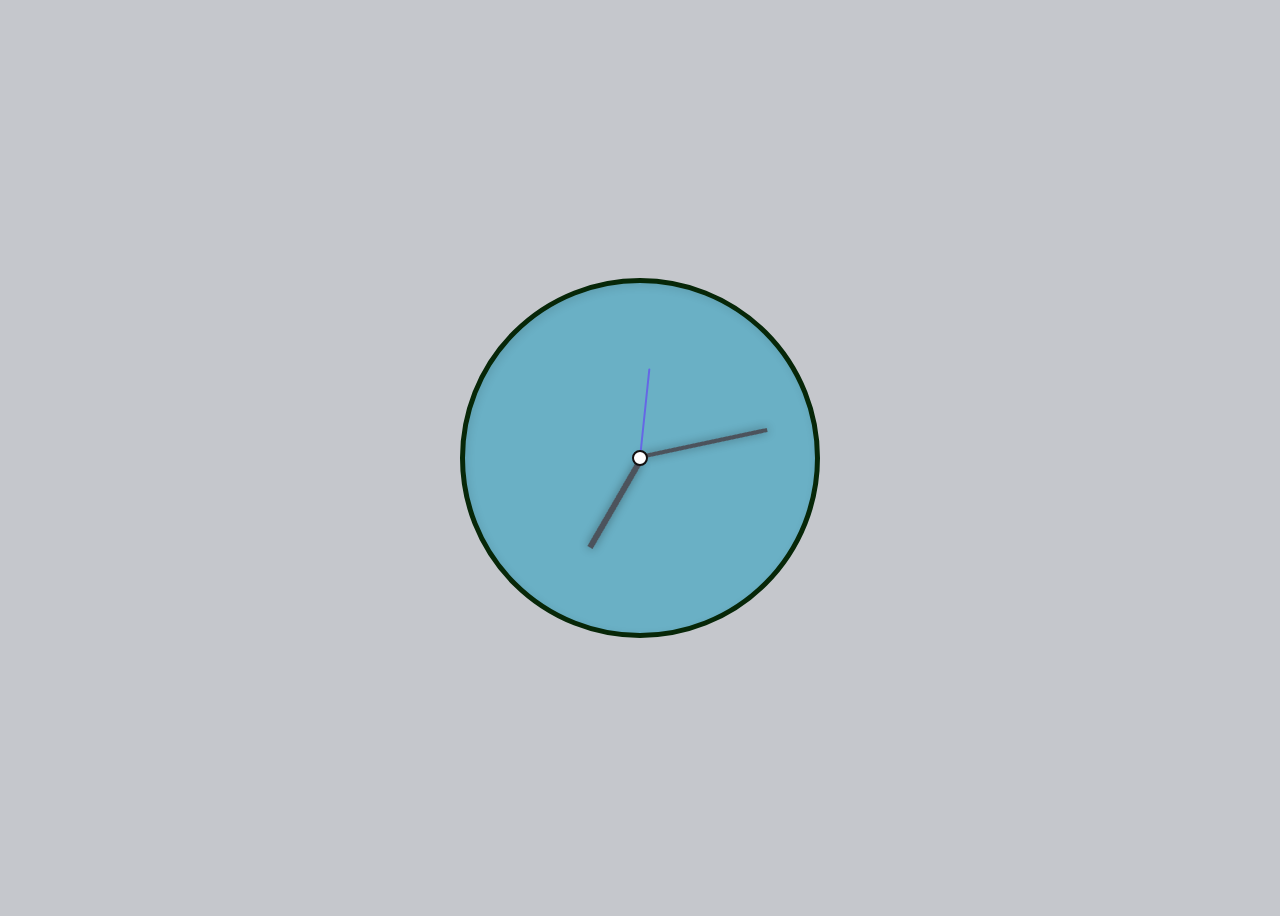
<file: index.html>
<!DOCTYPE html>
<html lang="en">
<head>
    <meta charset="UTF-8">
    <meta http-equiv="X-UA-Compatible" content="IE=edge">
    <meta name="viewport" content="width=device-width, initial-scale=1.0">
    <title>Document</title>
    <link rel="stylesheet" href="clk.css">
</head>
<body>
    <div class="clock">
        <div class="wrap">
          <span class="hour"></span>
          <span class="minute"></span>
          <span class="second"></span>
          <span class="dot"></span>
        </div>
      </div>
      <script>
        var inc = 1000;

clock();

function clock() {
  const date = new Date();

  const hours = ((date.getHours() + 11) % 12 + 1);
  const minutes = date.getMinutes();
  const seconds = date.getSeconds();
  
  const hour = hours * 30;
  const minute = minutes * 6;
  const second = seconds * 6;
  
  document.querySelector('.hour').style.transform = `rotate(${hour}deg)`
  document.querySelector('.minute').style.transform = `rotate(${minute}deg)`
  document.querySelector('.second').style.transform = `rotate(${second}deg)`
}

setInterval(clock, inc);


      </script>
      
</body>
</html>
</file>
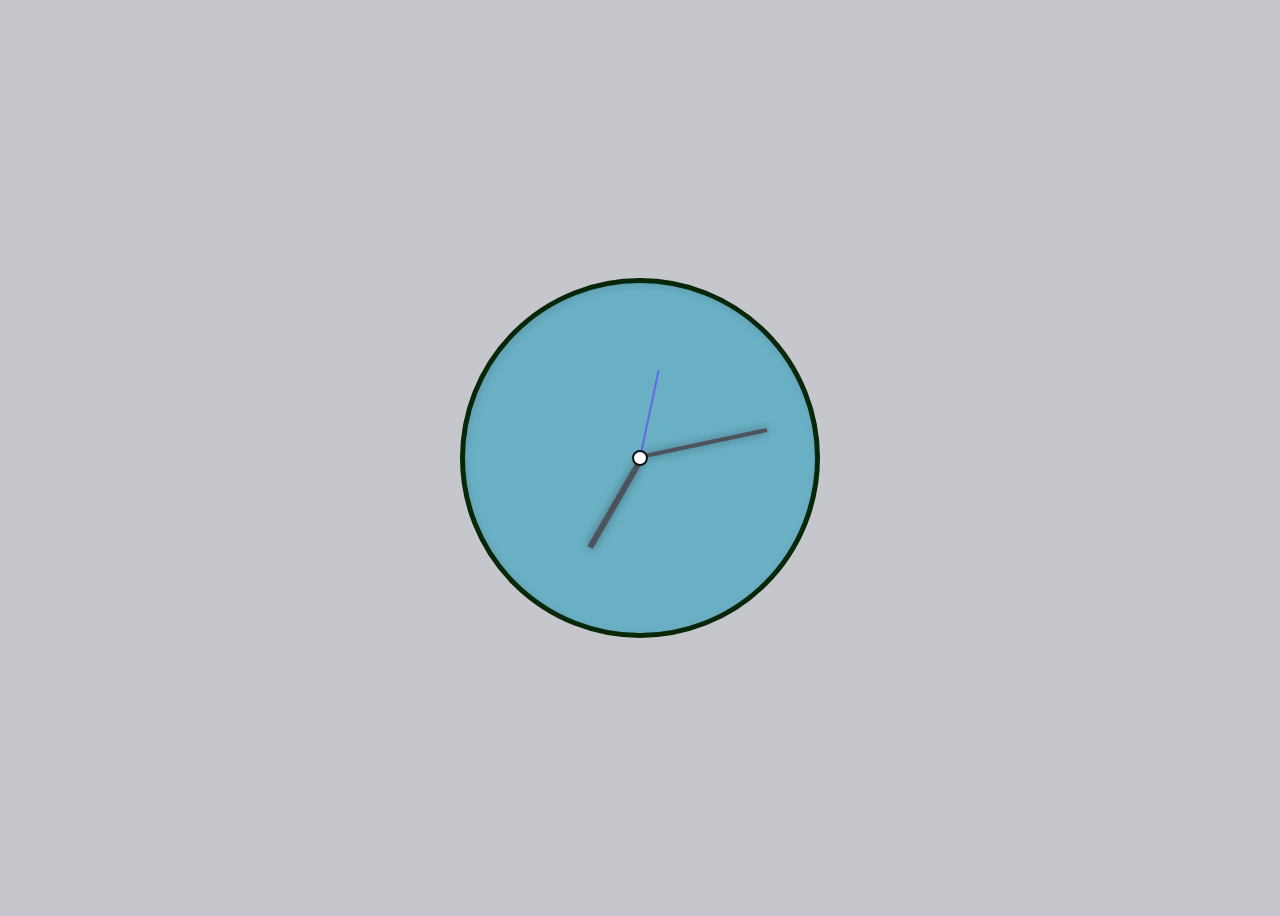
<file: clk.html>
<!DOCTYPE html>
<html lang="en">
<head>
    <meta charset="UTF-8">
    <meta http-equiv="X-UA-Compatible" content="IE=edge">
    <meta name="viewport" content="width=device-width, initial-scale=1.0">
    <title>Document</title>
    <link rel="stylesheet" href="clk.css">
</head>
<body>
    <div class="clock">
        <div class="wrap">
          <span class="hour"></span>
          <span class="minute"></span>
          <span class="second"></span>
          <span class="dot"></span>
        </div>
      </div>
      <script>
        var inc = 1000;

clock();

function clock() {
  const date = new Date();

  const hours = ((date.getHours() + 11) % 12 + 1);
  const minutes = date.getMinutes();
  const seconds = date.getSeconds();
  
  const hour = hours * 30;
  const minute = minutes * 6;
  const second = seconds * 6;
  
  document.querySelector('.hour').style.transform = `rotate(${hour}deg)`
  document.querySelector('.minute').style.transform = `rotate(${minute}deg)`
  document.querySelector('.second').style.transform = `rotate(${second}deg)`
}

setInterval(clock, inc);


      </script>
      
</body>
</html>
</file>
<file: clk.css>
body {
    display: flex;
    align-items: center;
    justify-content: center;
    height: 100vh;
    background: #c5c7cc;
}  
.clock {
    border-radius: 100%;
    background: #6ab0c5;
    font-family: "Montserrat";
    border: 5px solid rgb(7, 39, 8);
    box-shadow: inset 2px 3px 8px 0 rgba(0, 0, 0, 0.1);
}
.wrap {
    overflow: hidden;
    position: relative;
    width: 350px;
    height: 350px;
    border-radius: 100%;
}
  
  .minute,
  .hour {
    position: absolute;
    height: 100px;
    width: 6px;
    margin: auto;
    top: -27%;
    left: 0;
    bottom: 0;
    right: 0;
    background: rgba(56, 21, 21, 0.6);
    transform-origin: bottom center;
    transform: rotate(0deg);
    box-shadow: 0 0 10px 0 rgba(0, 0, 0, 0.4);
    z-index: 1;
  }
 .minute {
    position: absolute;
    height: 130px;
    width: 4px;
    top: -38%;
    left: 0;
    box-shadow: 0 0 10px 0 rgba(0, 0, 0, 0.4);
    transform: rotate(90deg);
  }
  
 .second {
    position: absolute;
    height: 90px;
    width: 2px;
    margin: auto;
    top: -26%;
    left: 0;
    bottom: 0;
    right: 0;
    border-radius: 4px;
    background: #6567e6;
    transform-origin: bottom center;
    transform: rotate(180deg);
    z-index: 1;
  }  
  .dot {
    position: absolute;
    top: 0;
    left: 0;
    right: 0;
    bottom: 0;
    width: 12px;
    height: 12px;
    border-radius: 100px;
    background: rgb(255, 255, 255);
    border: 2px solid #121010;
    border-radius: 100px;
    margin: auto;  z-index: 1;
  }
</file>
